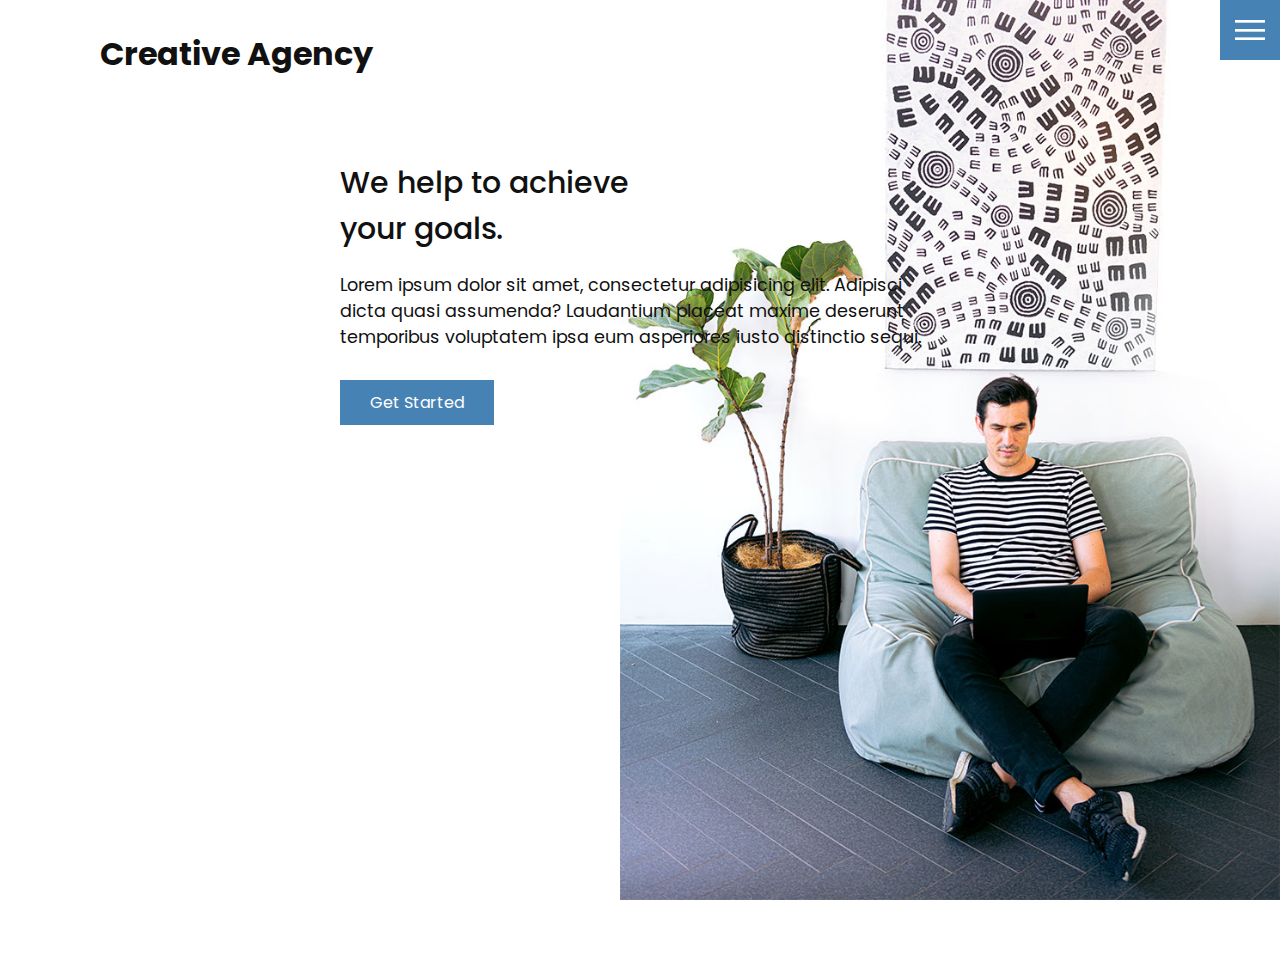
<file: index.html>
<!DOCTYPE html>
<html lang="en">
  <head>
    <meta charset="UTF-8" />
    <meta http-equiv="X-UA-Compatible" content="IE=edge" />
    <meta name="viewport" content="width=device-width, initial-scale=1.0" />
    <link rel="stylesheet" href="css/style.css" />
    <title>Creative Agency</title>
  </head>
  <body>
    <header>
      <div class="logo">Creative Agency</div>
      <div class="toggle"></div>
      <div class="navigation">
        <ul>
          <li>
            <a href="index.html">Home</a>
          </li>
          <li>
            <a href="services.html">Services</a>
          </li>
          <li>
            <a href="work.html">Work</a>
          </li>
          <li>
            <a href="contact.html">Contact</a>
          </li>
        </ul>
        <div class="social-bar">
          <ul>
            <li>
              <a href="https://facebook.com">
                <img src="images/facebook.png" target="_blank" alt=""
              /></a>
            </li>
            <li>
              <a href="https://twitter.com">
                <img src="images/twitter.png" target="_blank" alt=""
              /></a>
            </li>
            <li>
              <a href="https://instagram.com">
                <img src="images/instagram.png" target="_blank" alt=""
              /></a>
            </li>
          </ul>
          <a href="mailto:you@email.com" class="email-icon">
            <img src="images/email.png" alt="" />
          </a>
        </div>
      </div>
    </header>
    <section class="home">
      <img src="images/home-img.jpg" class="home-img" alt="" />
      <div class="home-content">
        <h1>
          We help to achieve <br />
          your goals.
        </h1>
        <p>
          Lorem ipsum dolor sit amet, consectetur adipisicing elit. Adipisci
          dicta quasi assumenda? Laudantium placeat maxime deserunt temporibus
          voluptatem ipsa eum asperiores iusto distinctio sequi.
        </p>
        <a href="contact.html" class="btn">Get Started</a>
      </div>
    </section>
    <script src="js/script.js"></script>
  </body>
</html>
</file>
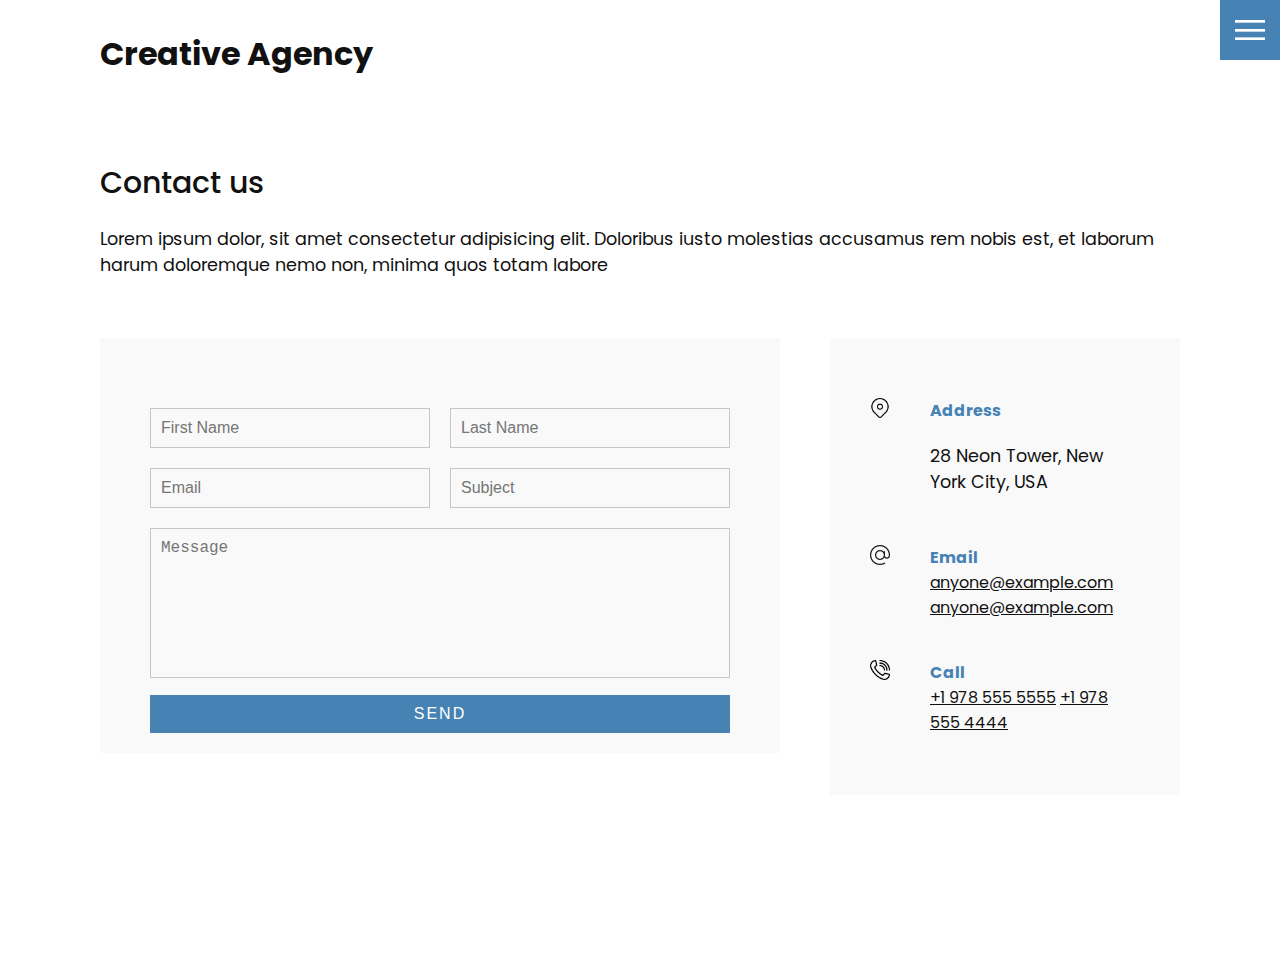
<file: contact.html>
<!DOCTYPE html>
<html lang="en">
  <head>
    <meta charset="UTF-8" />
    <meta http-equiv="X-UA-Compatible" content="IE=edge" />
    <meta name="viewport" content="width=device-width, initial-scale=1.0" />
    <link rel="stylesheet" href="css/style.css" />
    <title>Creative Agency</title>
  </head>
  <body>
    <header>
      <div class="logo">Creative Agency</div>
      <div class="toggle"></div>
      <div class="navigation">
        <ul>
          <li><a href="index.html">Home</a></li>
          <li><a href="services.html">Services</a></li>
          <li><a href="work.html">Work</a></li>
          <li><a href="contact.html">Contact</a></li>
        </ul>
        <div class="social-bar">
          <ul>
            <li>
              <a href="https://facebook.com">
                <img src="images/facebook.png" target="_blank" alt="" />
              </a>
            </li>
            <li>
              <a href="https://twitter.com">
                <img src="images/twitter.png" target="_blank" alt="" />
              </a>
            </li>
            <li>
              <a href="https://instagram.com">
                <img src="images/instagram.png" target="_blank" alt="" />
              </a>
            </li>
          </ul>
          <a href="mailto:you@email.com" class="email-icon">
            <img src="images/email.png" alt="" />
          </a>
        </div>
      </div>
    </header>

    <section>
      <div class="title">
        <h1>Contact us</h1>
        <p>
          Lorem ipsum dolor, sit amet consectetur adipisicing elit. Doloribus
          iusto molestias accusamus rem nobis est, et laborum harum doloremque
          nemo non, minima quos totam labore
        </p>
      </div>
      <div class="contact">
        <div class="contact-form">
          <form>
            <div class="row">
              <div class="input50">
                <input type="text" placeholder="First Name" />
              </div>
              <div class="input50">
                <input type="text" placeholder="Last Name" />
              </div>
            </div>
            <div class="row">
              <div class="input50">
                <input type="text" placeholder="Email" />
              </div>
              <div class="input50">
                <input type="text" placeholder="Subject" />
              </div>
            </div>
            <div class="row">
              <div class="input100">
                <textarea placeholder="Message"></textarea>
              </div>
            </div>
            <div class="row">
              <div class="input100">
                <input type="submit" value="Send" />
              </div>
            </div>
          </form>
        </div>

        <div class="contact-info">
          <div class="info-box">
            <img src="images/address.png" class="contact-icon" alt="" />
            <div class="details">
              <h4>Address</h4>
              <p>28 Neon Tower, New York City, USA</p>
            </div>
          </div>
          <div class="info-box">
            <img src="images/email.png" class="contact-icon" alt="" />
            <div class="details">
              <h4>Email</h4>
              <a href="mailto:anyone@example.com">anyone@example.com</a>
              <a href="mailto:anyone@example.com">anyone@example.com</a>
            </div>
          </div>
          <div class="info-box">
            <img src="images/call.png" class="contact-icon" alt="" />
            <div class="details">
              <h4>Call</h4>
              <a href="tel:+19785555555">+1 978 555 5555</a>
              <a href="tel:+19784444444">+1 978 555 4444</a>
            </div>
          </div>
        </div>
      </div>
    </section>

    <script src="js/script.js"></script>
  </body>
</html>
</file>
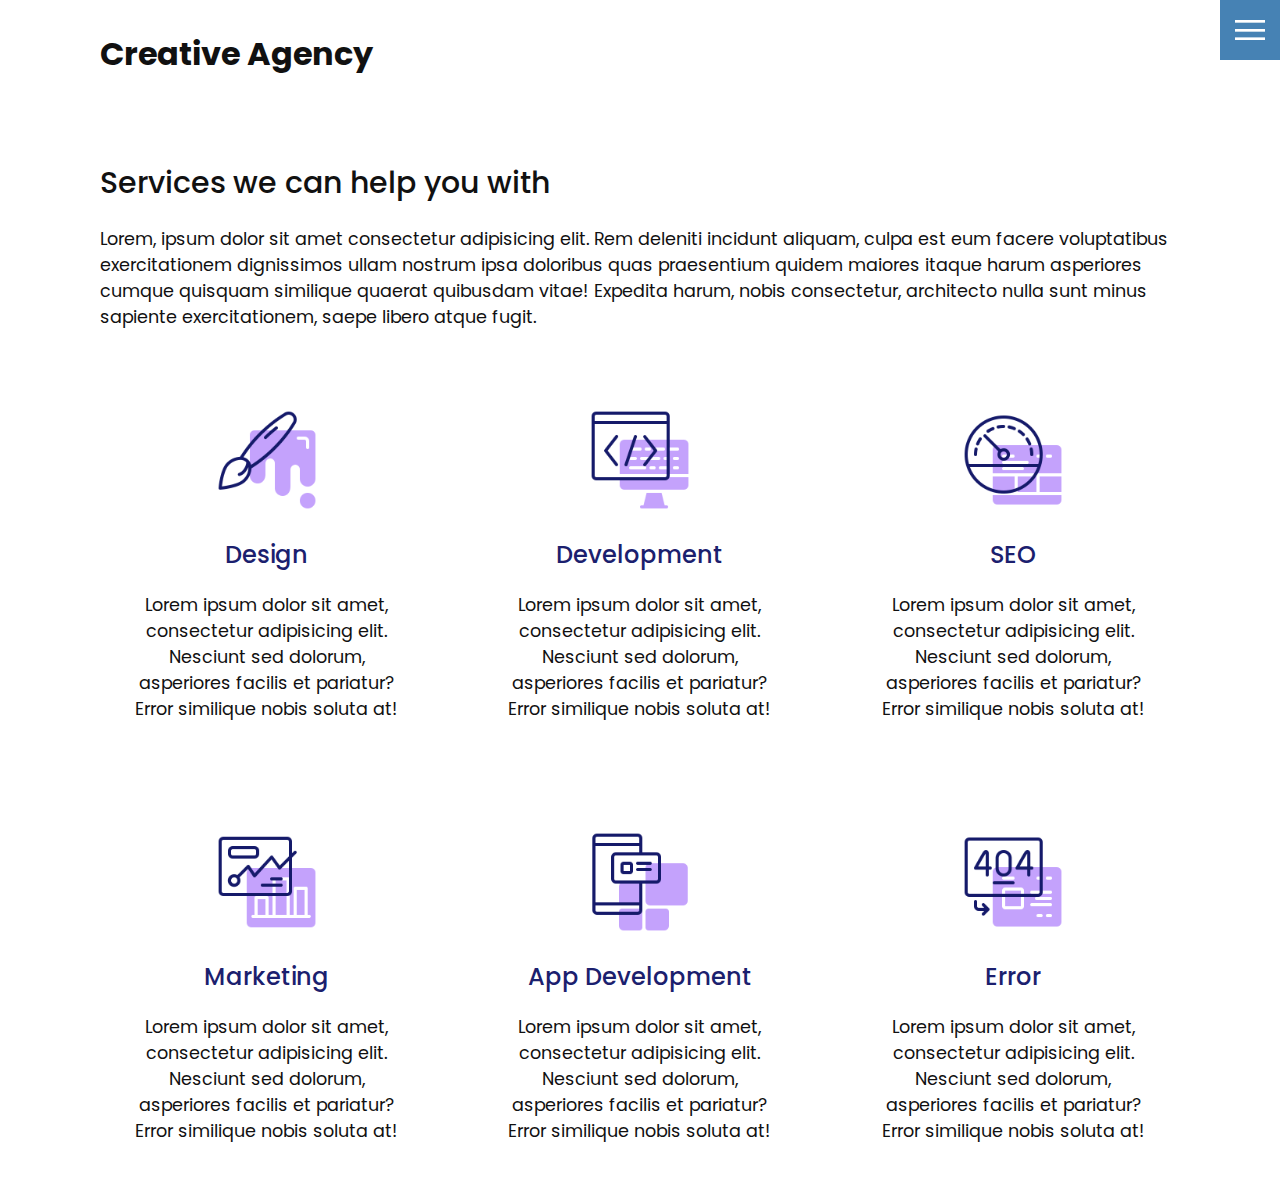
<file: services.html>
<!DOCTYPE html>
<html lang="en">
  <head>
    <meta charset="UTF-8" />
    <meta http-equiv="X-UA-Compatible" content="IE=edge" />
    <meta name="viewport" content="width=device-width, initial-scale=1.0" />
    <link rel="stylesheet" href="css/style.css" />
    <title>Creative Agency</title>
  </head>
  <body>
    <header>
      <div class="logo">Creative Agency</div>
      <div class="toggle"></div>
      <div class="navigation">
        <ul>
          <li>
            <a href="index.html">Home</a>
          </li>
          <li>
            <a href="services.html">Services</a>
          </li>
          <li>
            <a href="work.html">Work</a>
          </li>
          <li>
            <a href="contact.html">Contact</a>
          </li>
        </ul>
        <div class="social-bar">
          <ul>
            <li>
              <a href="https://facebook.com">
                <img src="images/facebook.png" target="_blank" alt=""
              /></a>
            </li>
            <li>
              <a href="https://twitter.com">
                <img src="images/twitter.png" target="_blank" alt=""
              /></a>
            </li>
            <li>
              <a href="https://instagram.com">
                <img src="images/instagram.png" target="_blank" alt=""
              /></a>
            </li>
          </ul>
          <a href="mailto:you@email.com" class="email-icon">
            <img src="images/email.png" alt="" />
          </a>
        </div>
      </div>
    </header>

    <section>
      <div class="title">
        <h1>Services we can help you with</h1>
        <p>
          Lorem, ipsum dolor sit amet consectetur adipisicing elit. Rem deleniti
          incidunt aliquam, culpa est eum facere voluptatibus exercitationem
          dignissimos ullam nostrum ipsa doloribus quas praesentium quidem
          maiores itaque harum asperiores cumque quisquam similique quaerat
          quibusdam vitae! Expedita harum, nobis consectetur, architecto nulla
          sunt minus sapiente exercitationem, saepe libero atque fugit.
        </p>
      </div>
      <div class="services">
        <div class="service">
          <div class="icon">
            <img src="images/001.png" alt="" />
          </div>
          <h2>Design</h2>
          <p>
            Lorem ipsum dolor sit amet, consectetur adipisicing elit. Nesciunt
            sed dolorum, asperiores facilis et pariatur? Error similique nobis
            soluta at!
          </p>
        </div>
        <div class="service">
          <div class="icon">
            <img src="images/002.png" alt="" />
          </div>
          <h2>Development</h2>
          <p>
            Lorem ipsum dolor sit amet, consectetur adipisicing elit. Nesciunt
            sed dolorum, asperiores facilis et pariatur? Error similique nobis
            soluta at!
          </p>
        </div>
        <div class="service">
          <div class="icon">
            <img src="images/003.png" alt="" />
          </div>
          <h2>SEO</h2>
          <p>
            Lorem ipsum dolor sit amet, consectetur adipisicing elit. Nesciunt
            sed dolorum, asperiores facilis et pariatur? Error similique nobis
            soluta at!
          </p>
        </div>
        <div class="service">
          <div class="icon">
            <img src="images/004.png" alt="" />
          </div>
          <h2>Marketing</h2>
          <p>
            Lorem ipsum dolor sit amet, consectetur adipisicing elit. Nesciunt
            sed dolorum, asperiores facilis et pariatur? Error similique nobis
            soluta at!
          </p>
        </div>
        <div class="service">
          <div class="icon">
            <img src="images/005.png" alt="" />
          </div>
          <h2>App Development</h2>
          <p>
            Lorem ipsum dolor sit amet, consectetur adipisicing elit. Nesciunt
            sed dolorum, asperiores facilis et pariatur? Error similique nobis
            soluta at!
          </p>
        </div>
        <div class="service">
          <div class="icon">
            <img src="images/006.png" alt="" />
          </div>
          <h2>Error</h2>
          <p>
            Lorem ipsum dolor sit amet, consectetur adipisicing elit. Nesciunt
            sed dolorum, asperiores facilis et pariatur? Error similique nobis
            soluta at!
          </p>
        </div>
      </div>
    </section>
    <script src="js/script.js"></script>
  </body>
</html>
</file>
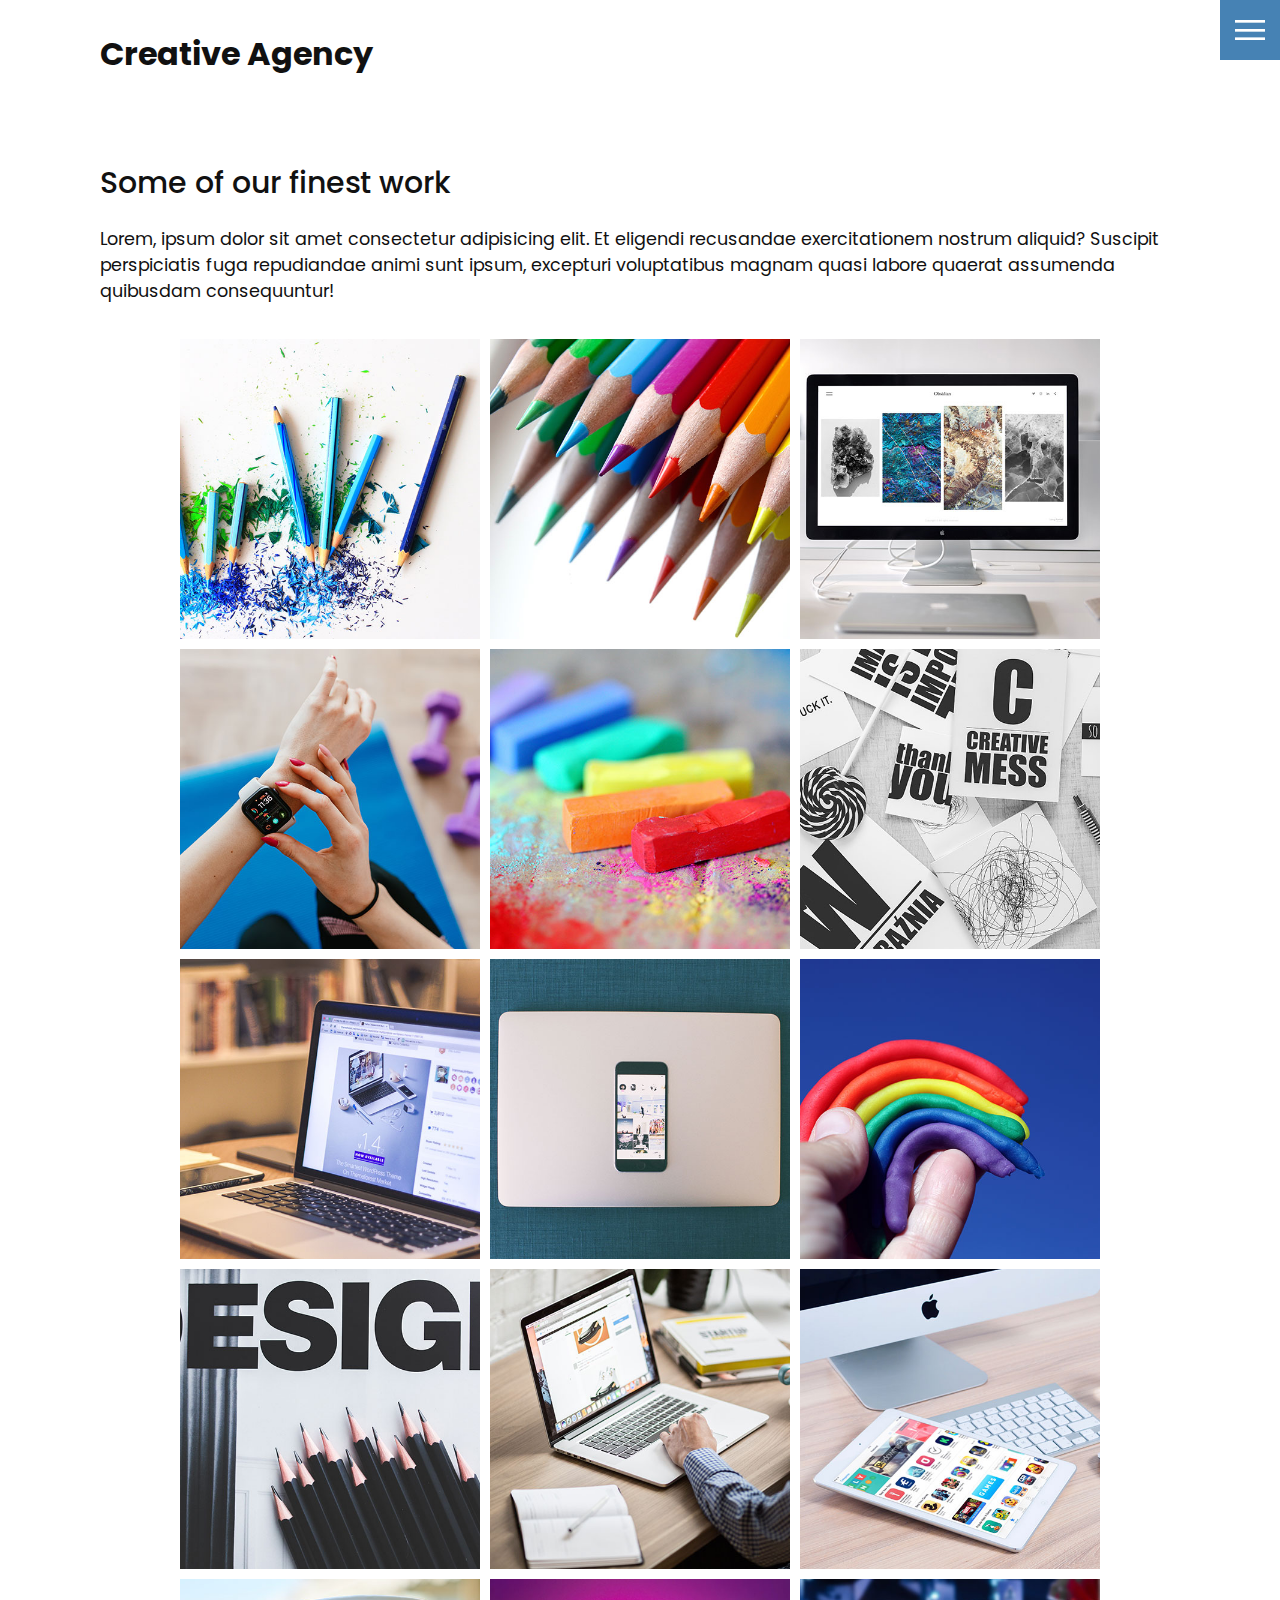
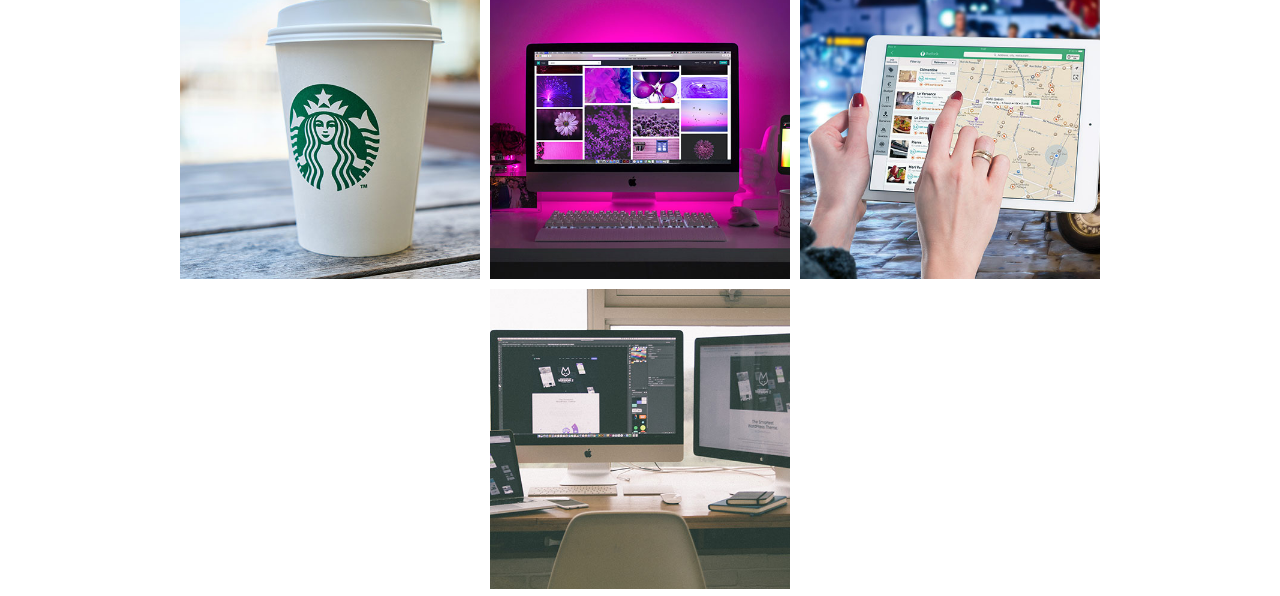
<file: work.html>
<!DOCTYPE html>
<html lang="en">
  <head>
    <meta charset="UTF-8" />
    <meta http-equiv="X-UA-Compatible" content="IE=edge" />
    <meta name="viewport" content="width=device-width, initial-scale=1.0" />
    <link rel="stylesheet" href="css/style.css" />
    <title>Creative Agency</title>
  </head>
  <body>
    <header>
      <div class="logo">Creative Agency</div>
      <div class="toggle"></div>
      <div class="navigation">
        <ul>
          <li>
            <a href="index.html">Home</a>
          </li>
          <li>
            <a href="services.html">Services</a>
          </li>
          <li>
            <a href="work.html">Work</a>
          </li>
          <li>
            <a href="contact.html">Contact</a>
          </li>
        </ul>
        <div class="social-bar">
          <ul>
            <li>
              <a href="https://facebook.com">
                <img src="images/facebook.png" target="_blank" alt=""
              /></a>
            </li>
            <li>
              <a href="https://twitter.com">
                <img src="images/twitter.png" target="_blank" alt=""
              /></a>
            </li>
            <li>
              <a href="https://instagram.com">
                <img src="images/instagram.png" target="_blank" alt=""
              /></a>
            </li>
          </ul>
          <a href="mailto:you@email.com" class="email-icon">
            <img src="images/email.png" alt="" />
          </a>
        </div>
      </div>
    </header>

    <section>
      <div class="title">
        <h1>Some of our finest work</h1>
        <p>
          Lorem, ipsum dolor sit amet consectetur adipisicing elit. Et eligendi
          recusandae exercitationem nostrum aliquid? Suscipit perspiciatis fuga
          repudiandae animi sunt ipsum, excepturi voluptatibus magnam quasi
          labore quaerat assumenda quibusdam consequuntur!
        </p>
      </div>

      <div class="portfolio">
        <div class="item">
          <img src="images/portfolio-item1.jpg" alt="" />
          <div class="action">
            <a href="#">Launch</a>
          </div>
        </div>
        <div class="item">
          <img src="images/portfolio-item2.jpg" alt="" />
          <div class="action">
            <a href="#">Launch</a>
          </div>
        </div>
        <div class="item">
          <img src="images/portfolio-item3.jpg" alt="" />
          <div class="action">
            <a href="#">Launch</a>
          </div>
        </div>
        <div class="item">
          <img src="images/portfolio-item4.jpg" alt="" />
          <div class="action">
            <a href="#">Launch</a>
          </div>
        </div>
        <div class="item">
          <img src="images/portfolio-item5.jpg" alt="" />
          <div class="action">
            <a href="#">Launch</a>
          </div>
        </div>
        <div class="item">
          <img src="images/portfolio-item6.jpg" alt="" />
          <div class="action">
            <a href="#">Launch</a>
          </div>
        </div>
        <div class="item">
          <img src="images/portfolio-item7.jpg" alt="" />
          <div class="action">
            <a href="#">Launch</a>
          </div>
        </div>
        <div class="item">
          <img src="images/portfolio-item8.jpg" alt="" />
          <div class="action">
            <a href="#">Launch</a>
          </div>
        </div>
        <div class="item">
          <img src="images/portfolio-item9.jpg" alt="" />
          <div class="action">
            <a href="#">Launch</a>
          </div>
        </div>
        <div class="item">
          <img src="images/portfolio-item10.jpg" alt="" />
          <div class="action">
            <a href="#">Launch</a>
          </div>
        </div>
        <div class="item">
          <img src="images/portfolio-item11.jpg" alt="" />
          <div class="action">
            <a href="#">Launch</a>
          </div>
        </div>
        <div class="item">
          <img src="images/portfolio-item12.jpg" alt="" />
          <div class="action">
            <a href="#">Launch</a>
          </div>
        </div>
        <div class="item">
          <img src="images/portfolio-item13.jpg" alt="" />
          <div class="action">
            <a href="#">Launch</a>
          </div>
        </div>
        <div class="item">
          <img src="images/portfolio-item14.jpg" alt="" />
          <div class="action">
            <a href="#">Launch</a>
          </div>
        </div>
        <div class="item">
          <img src="images/portfolio-item15.jpg" alt="" />
          <div class="action">
            <a href="#">Launch</a>
          </div>
        </div>
        <div class="item">
          <img src="images/portfolio-item16.jpg" alt="" />
          <div class="action">
            <a href="#">Launch</a>
          </div>
        </div>
      </div>
    </section>
    <script src="js/script.js"></script>
  </body>
</html>
</file>
<file: css/style.css>
@import url("https://fonts.googleapis.com/css2?family=Poppins:wght@100;300;400;500;600;700&display=swap");

:root {
  --primary-color: steelblue;
}

* {
  box-sizing: border-box;
  margin: 0;
  padding: 0;
}

html,
body {
  font-family: "Poppins", sans-serif;
  color: #111;
}

section {
  display: flex;
  flex-direction: column;
  height: 100vh;
  align-items: center;
  padding: 100px;
  margin-top: 60px;
}
.section.home {
  flex-direction: row;
  margin-top: 0px;
}

.btn {
  cursor: pointer;
  display: inline-block;
  background: var(--primary-color);
  color: white;
  text-decoration: none;
  padding: 10px 30px;
  margin: 20px 0;
  border: 0;
}

.btn:hover {
  transform: scale(0.98);
}

.logo {
  position: absolute;
  top: 30px;
  left: 100px;
  font-size: 2rem;
  font-weight: 700;
  z-index: 20;
}

.toggle {
  position: fixed;
  top: 0;
  right: 0;
  width: 60px;
  height: 60px;
  background: var(--primary-color) url(../images/menu.png);
  z-index: 20;
  background-size: 30px;
  background-repeat: no-repeat;
  background-position: center;
  cursor: pointer;
}

.toggle.active {
  background: var(--primary-color) url(../images/close.png);
  background-size: 25px;
  background-repeat: no-repeat;
  background-position: center;
}

.home-img {
  position: absolute;
  bottom: 0;
  right: 0;
  height: 110%;
}

.navigation {
  position: fixed;
  top: 0;
  left: 100%;
  width: 100%;
  height: 100%;
  background-color: white;
  z-index: 15;
  display: flex;
  justify-content: center;
  align-items: center;
}
.navigation.active {
  left: 0;
}
.navigation ul {
  position: relative;
}

.navigation ul li {
  position: relative;
  list-style: none;
  text-align: center;
}

.navigation ul li a {
  font-size: 2.2rem;
  color: #111;
  text-decoration: none;
  font-weight: 300;
}

.navigation .social-bar {
  position: absolute;
  top: 0;
  left: 0;
  width: 60px;
  height: 100%;
  display: flex;
  justify-content: center;
  align-items: center;
}

.navigation .email-icon {
  position: absolute;
  bottom: 20px;
  transform: scale(0.5);
}

.navigation .social-bar a {
  display: inline-block;
  transform: scale(0.5);
}

.navigation ul li a:hover {
  color: var(--primary-color);
}

.home-content {
  z-index: 10;
  max-width: 600px;
  position: relative;
}
.services {
  margin-top: 40px;
  display: grid;
  grid-template-columns: repeat(3, 1fr);
  gap: 40px;
  text-align: center;
}

.services .service {
  padding: 30px;
}

.services .service:hover {
  box-shadow: 0 10px 30px rgba(0, 0, 0, 0.1);
}

.services .service h2 {
  font-size: 24px;
  font-weight: 500;
  margin-top: 20px;
  color: #1b206e;
}

.services .service .icon img {
  max-width: 100px;
}

.portfolio {
  display: flex;
  flex-wrap: wrap;
  justify-content: center;
  margin-top: 20px;
}

.portfolio .item .action {
  position: absolute;
  top: 0;
  left: 0;
  width: 100%;
  height: 100%;
  background: rgba(0, 0, 0, 0.8);
  display: flex;
  justify-content: center;
  align-items: center;
  opacity: 0;
}

.portfolio .item:hover .action {
  position: absolute;
  top: 0;
  left: 0;
  width: 100%;
  height: 100%;
  background: rgba(0, 0, 0, 0.8);
  display: flex;
  justify-content: center;
  align-items: center;
  opacity: 1;
  transition: 0.5s;
}

.portfolio .item .action a {
  display: inline-block;
  color: white;
  text-decoration: none;
  border: 1px solid white;
  padding: 5px 15px;
}

.portfolio .item {
  position: relative;
  width: 300px;
  height: 300px;
  margin: 5px;
}

.portfolio .item img {
  width: 100%;
  height: 100%;
}

.contact {
  position: relative;
  width: 100%;
  margin-top: 50px;
  display: flex;
  justify-content: space-between;
  align-items: flex-start;
}

.contact-form {
  position: relative;
  background: #f9f9f9;
  width: calc(100% - 400px);
  padding: 60px 40px 20px;
}

.contact-form form {
  width: 100%;
}

.contact-form .row {
  width: 100%;
  display: flex;
}

.contact-form .input50 {
  width: 50%;
  margin: 0 10px;
}

.contact-form .input100 {
  width: 100%;
  margin: 0 10px;
}

.contact-form .row input,
.contact-form .row textarea {
  position: relative;
  border: 1px solid rgba(0, 0, 0, 0.2);
  color: #111;
  background: transparent;
  width: 100%;
  padding: 10px;
  outline: none;
  font-size: 16px;
  font-weight: 300;
  margin: 10px 0;
  resize: none;
}

.contact-form .row textarea {
  height: 150px;
}

.contact-form .row input[type="submit"] {
  background-color: var(--primary-color);
  color: white;
  margin: 0;
  text-transform: uppercase;
  letter-spacing: 2px;
  font-weight: 300;
  border: 0;
  cursor: pointer;
}

.contact-info {
  width: 350px;
  background: #f9f9f9;
  padding: 60px 40px 20px;
}

.contact-info .info-box {
  display: flex;
  align-items: flex-start;
  margin-bottom: 40px;
}

.contact-info .info-box .contact-icon {
  width: 20px;
  margin-right: 40px;
}

.contact-info .info-box .details h4 {
  color: var(--primary-color);
}

.contact-info .info-box .details p,
.contact-info .info-box .details a {
  color: #111;
}

h1 {
  font-size: 30px;
  font-weight: 500;
}

p {
  margin: 20px 0 10px;
  font-size: 1.1rem;
}

@media (max-width: 1068px) {
  .home-img {
    display: none;
  }
  .logo {
    top: 10px;
    left: 40px;
    font-size: 1.5rem;
  }

  section {
    padding: 100px 40px;
  }
  .navigation ul li a {
    font-size: 2rem;
  }
  .services {
    grid-template-columns: repeat(2, 1fr);
  }
  .contact {
    flex-direction: column;
  }

  .contact-form {
    width: 100%;
    padding: 30px 30px 20px;
  }

  .contact-form .row {
    flex-direction: column;
  }

  .contact-form .input50,
  .contact-form .input100 {
    width: 100%;
    margin: 0;
  }

  .contact-info {
    width: 100%;
    margin-top: 20px;
    padding: 30px 30px 20px;
  }
}

@media (max-width: 768px) {
  .services {
    grid-template-columns: 1fr;
  }
  .services .service {
    box-shadow: 0 10px 30px rgba(0, 0, 0, 0.1);
  }
}
</file>
